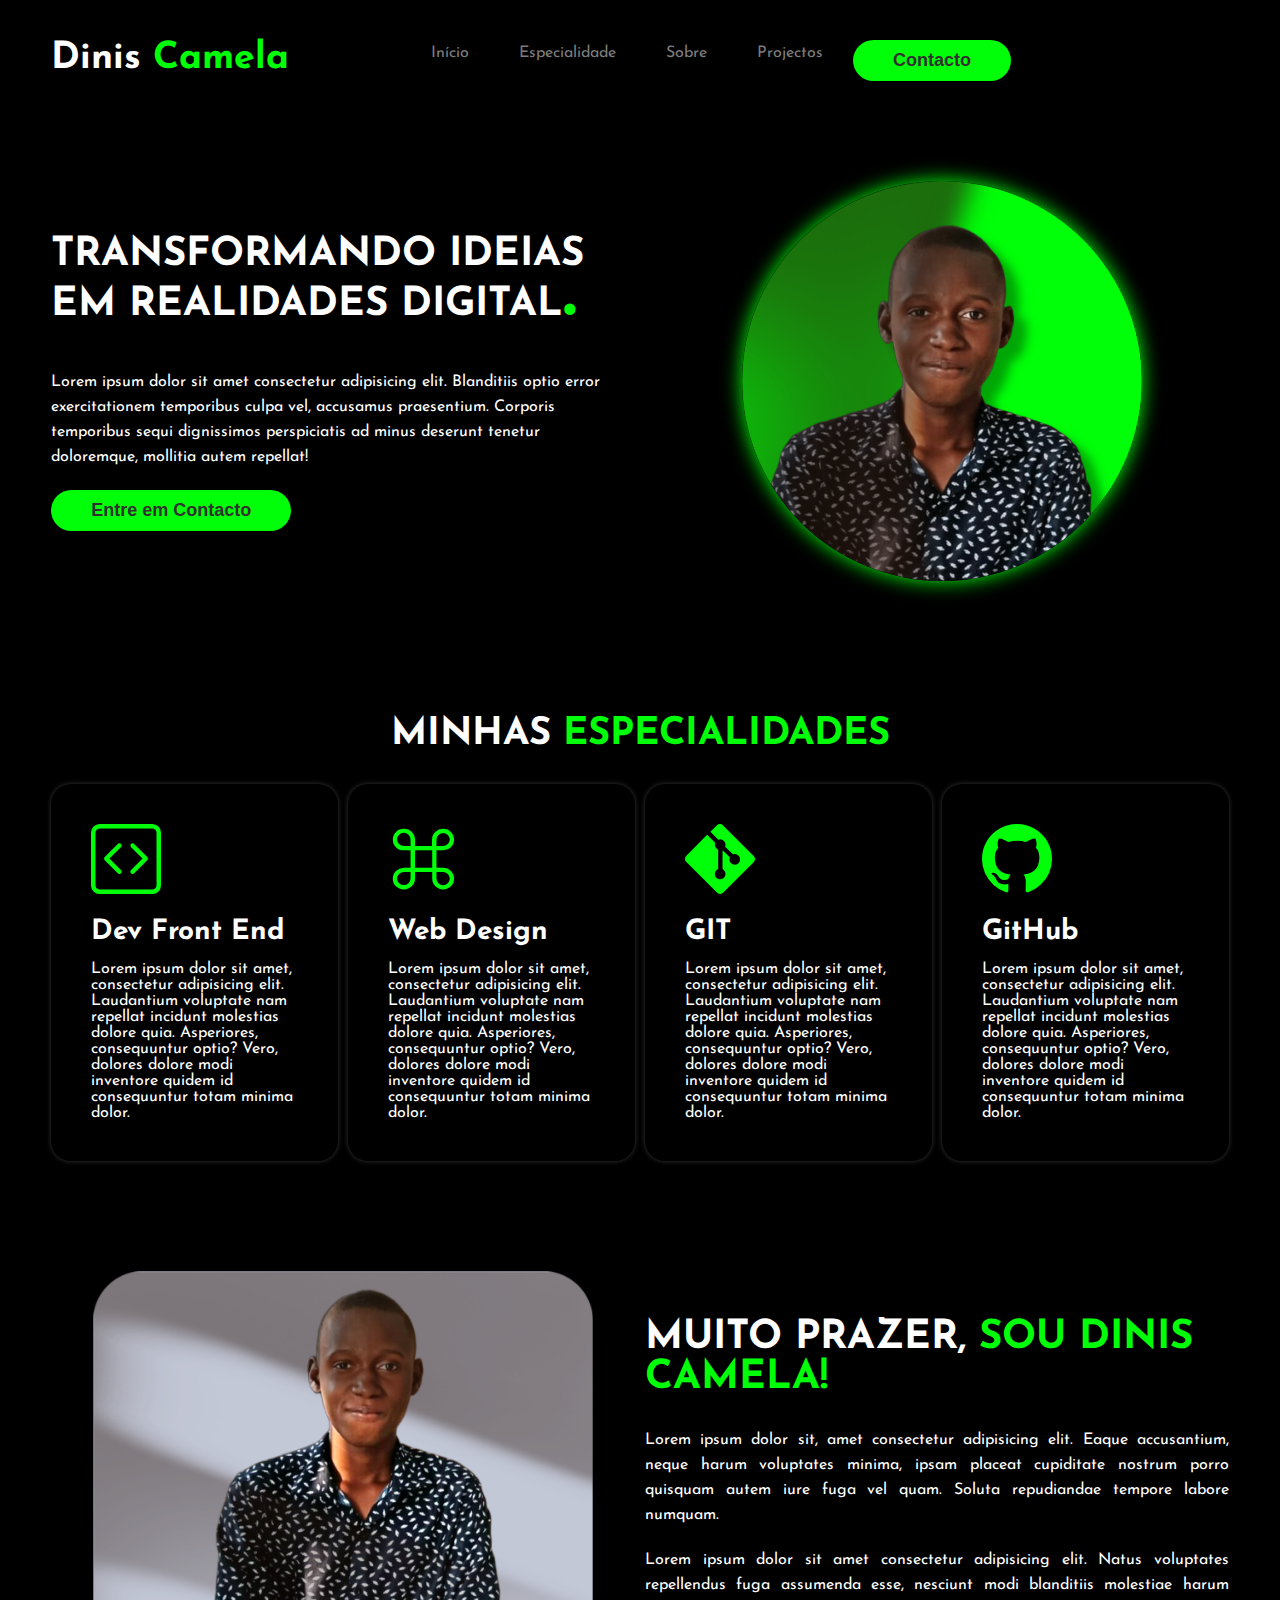
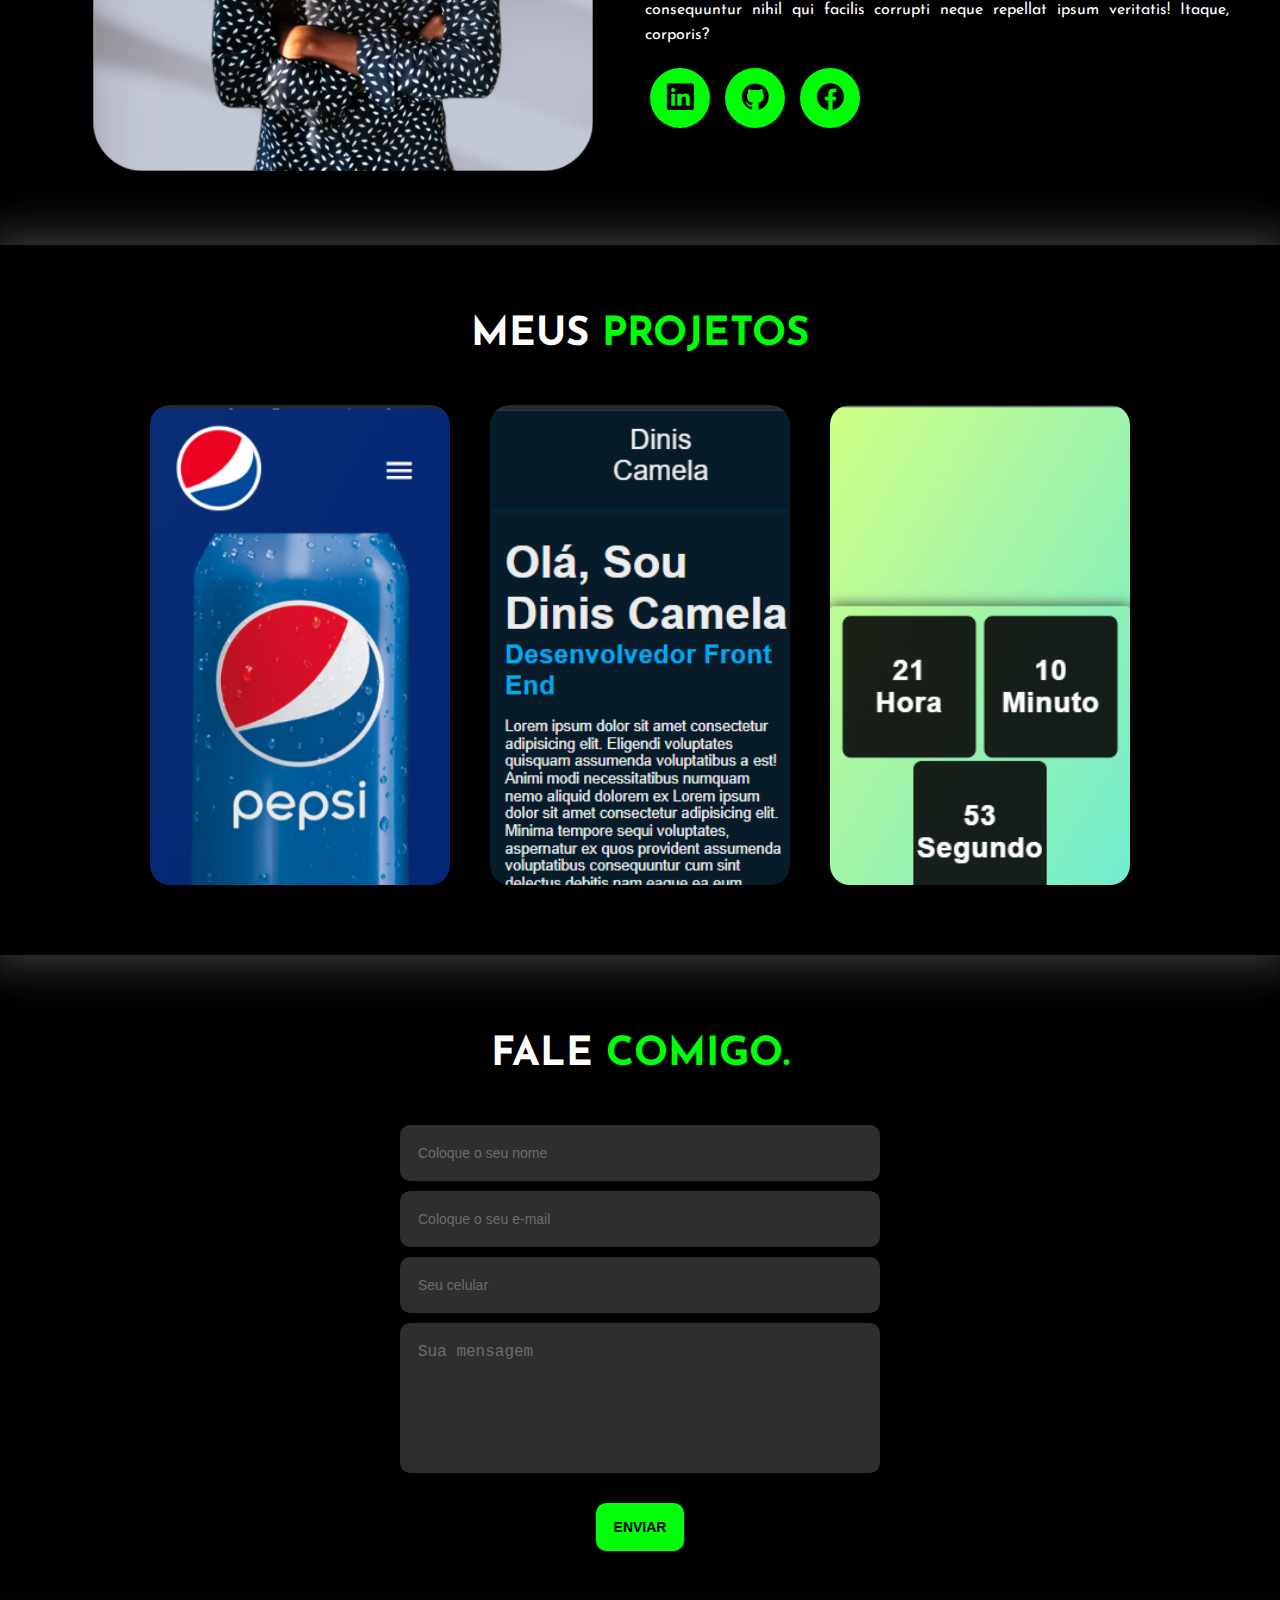
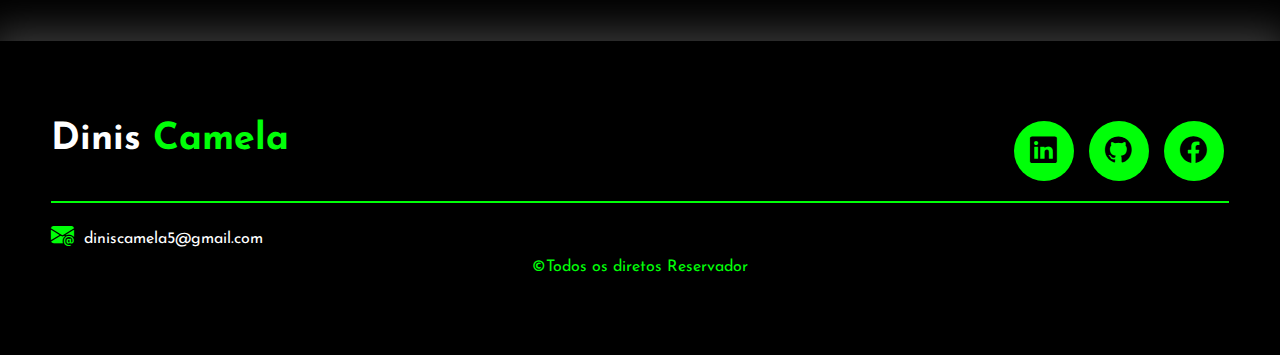
<file: Portifolio 2/index.html>
<!DOCTYPE html>
<html lang="pt-pt">

<head>
    <meta charset="UTF-8">
    <meta name="viewport" content="width=device-width, initial-scale=1.0">
    <meta http-equiv="X-UA-Compatible" content="IE=7">
    <link rel="stylesheet" href="css/estilo.css">
    <link rel="stylesheet" href="https://cdn.jsdelivr.net/npm/bootstrap-icons@1.11.3/font/bootstrap-icons.min.css">
    <link rel="stylesheet" href="css/responsivo.css">
    <title>Dinis Camela</title>
</head>

<body>


    <header> <!--Barra de navegacao-->

        <nav class="container">
            <div class="logo">
                <h1><a href="#">Dinis <span>Camela</span></a></h1>
            </div>

            <div class="menu-desktop">
                <ul>
                    <li><a href="#">Início</a></li>
                    <li><a href="#">Especialidade</a></li>
                    <li><a href="#">Sobre</a></li>
                    <li><a href="#">Projectos</a></li>
                </ul>
            </div>

            <div class="btn-contato">
                <a href="#"><button>Contacto</button></a>
            </div>

            <div class="btn-abrir-menu" id="menuAbrir">
                <i class="bi bi-list"></i>
            </div>

            <div class="menu-mobile" id="menuMobile">

                <div class="btn-fechar">
                    <i class="bi bi-x-lg"></i>
                </div>

                <div class="menu">
                    <ul>
                        <li><a href="#">Início</a></li>
                        <li><a href="#">Especialidade</a></li>
                        <li><a href="#">Sobre</a></li>
                        <li><a href="#">Projectos</a></li>
                    </ul>
                </div><!--Menu-->
            </div><!--Menu Mobile-->

            <div class="overlay-menu">

            </div>
        </nav>
    </header> <!--Formatando a nossa barra de navegacao-->

    <main>
        <section class="top-do-site">
            <div class="container">
                <div class="flex">

                    <div class="text-top-site"> <!--Texto do top-->
                        <h2>Transformando Ideias em realidades Digital<span>.</span></h2>
                        <p>Lorem ipsum dolor sit amet consectetur adipisicing elit. Blanditiis optio error
                            exercitationem temporibus culpa vel, accusamus praesentium. Corporis temporibus sequi
                            dignissimos perspiciatis ad minus deserunt tenetur doloremque, mollitia autem repellat!</p>

                        <div class="btn-contato">
                            <a href="#"><button>Entre em Contacto</button></a>
                        </div>
                    </div>

                    <div class="img-top-site"> <!--Imagem do site-->

                        <img src="img/user1.png" alt="Dinis Camela" width="400px">

                    </div>
                </div>
            </div>
        </section>

        <section class="especialidade">

            <div class="container">
                <h2>Minhas <span>Especialidades</span></h2>
                <div class="flex">

                    <div class="especialidades-box">
                        <i class="bi bi-code-square"></i>
                        <h3>Dev Front End</h3>
                        <p>Lorem ipsum dolor sit amet, consectetur adipisicing elit. Laudantium voluptate nam repellat
                            incidunt molestias dolore quia. Asperiores, consequuntur optio? Vero, dolores dolore modi
                            inventore quidem id consequuntur totam minima dolor.</p>
                    </div>
                    <div class="especialidades-box">
                        <i class="bi bi-command"></i>
                        <h3>Web Design</h3>
                        <p>Lorem ipsum dolor sit amet, consectetur adipisicing elit. Laudantium voluptate nam repellat
                            incidunt molestias dolore quia. Asperiores, consequuntur optio? Vero, dolores dolore modi
                            inventore quidem id consequuntur totam minima dolor.</p>
                    </div>
                    <div class="especialidades-box">
                        <i class="bi bi-git"></i>
                        <h3>GIT</h3>
                        <p>Lorem ipsum dolor sit amet, consectetur adipisicing elit. Laudantium voluptate nam repellat
                            incidunt molestias dolore quia. Asperiores, consequuntur optio? Vero, dolores dolore modi
                            inventore quidem id consequuntur totam minima dolor.</p>
                    </div>
                    <div class="especialidades-box">
                        <i class="bi bi-github"></i>
                        <h3>GitHub</h3>
                        <p>Lorem ipsum dolor sit amet, consectetur adipisicing elit. Laudantium voluptate nam repellat
                            incidunt molestias dolore quia. Asperiores, consequuntur optio? Vero, dolores dolore modi
                            inventore quidem id consequuntur totam minima dolor.</p>
                    </div>
                </div>
            </div>
        </section> <!--especialidades-->

        <section class="sobre">
            <div class="conteiner">
                <div class="flex">

                    <div class="img-sobre">
                        <img src="img/sobre1.png" alt="Dinis Camela" width="500px">
                    </div>

                    <div class="txt-sobre">
                        <h2>Muito prazer, <span>sou Dinis Camela!</span> </h2>
                        <p>
                            Lorem ipsum dolor sit, amet consectetur adipisicing elit. Eaque accusantium, neque harum
                            voluptates minima, ipsam placeat cupiditate nostrum porro quisquam autem iure fuga vel quam.
                            Soluta repudiandae tempore labore numquam.</p>

                        <p>Lorem ipsum dolor sit amet consectetur adipisicing elit. Natus voluptates repellendus fuga
                            assumenda esse, nesciunt modi blanditiis molestiae harum consequuntur nihil qui facilis
                            corrupti neque repellat ipsum veritatis! Itaque, corporis?</p>

                        <div class="btn-social">
                            <a href="#"><button><i class="bi bi-linkedin"></i></button></a>
                            <a href="#"><button><i class="bi bi-github"></i></button></a>
                            <a href="#"><button><i class="bi bi-facebook"></i></button></a>
                        </div>
                    </div>

                </div>
            </div>
        </section> <!--Sobre-->

        <section class="projetos">

            <div class="container">
                <h2>Meus <span>Projetos</span></h2>
                <div class="flex">

                    <div class="img-projeto" style="background-image: url(img/pepsi.png); ">

                        <div class="overlay">Loading Page <br>---- Pepsi ----</div>
                    </div>
                    <div class="img-projeto" style="background-image: url(img/port.png); ">
                        <div class="overlay">Portifolio <br>Dinis Camela</div>
                    </div>

                    <div class="img-projeto" style="background-image: url(img/relogio.png); ">
                        <div class="overlay">Relogio Digital <br>Funcional</div>
                    </div>

                </div>
            </div>
            </div>
        </section> <!--Projetos-->

        <section class="formulario">

            <div class="container">
                <h2>Fale <span>Comigo.</span></h2>
                <form action="">
                    <input type="text" placeholder="Coloque o seu nome" required>
                    <input type="email" placeholder="Coloque o seu e-mail" required>
                    <input type="number" placeholder="Seu celular">

                    <textarea name="" id="" placeholder="Sua mensagem" required></textarea>
                    <div class="btn-enviar">
                        <input type="submit" value="ENVIAR">
                    </div>

                </form>
            </div>
        </section> <!--Formulario-->
    </main> <!--Fim do main-->


    <footer>
        <div class="container">
            <div class="line-footer">
                <div class="flex">
                    <div class="logo-footer">
                        <h2>Dinis <span>Camela</span></h2>
                    </div>

                    <div class="btn-social">
                        <a href="#"><button><i class="bi bi-linkedin"></i></button></a>
                        <a href="#"><button><i class="bi bi-github"></i></button></a>
                        <a href="#"><button><i class="bi bi-facebook"></i></button></a>
                    </div>
                </div><!--Flex-->
            </div><!--line-footer-->


            <div class="line-footer borda">

                <p><i class="bi bi-envelope-at-fill"></i><a href="diniscamela5@gmail.com">diniscamela5@gmail.com</a></p>

                <p class="copy">&copy;Todos os diretos Reservador</p>
            </div>

        </div> <!--Container-->
    </footer>
    <script src="js/app.js" defer></script>
</body>

</html>
</file>
<file: Portifolio 2/css/estilo.css>
@import url("https://fonts.googleapis.com/css2?family=Abril+Fatface&family=Josefin+Sans:ital,wght@0,300;0,400;1,300&family=Poppins:ital,wght@0,100;0,200;0,300;0,400;0,500;0,600;0,700;0,800;0,900;1,100;1,200;1,300;1,400;1,500;1,600;1,700;1,800;1,900&family=Roboto:ital,wght@0,100;0,300;0,400;1,100;1,300;1,400&display=swap");
* {
  padding: 0;
  margin: 0;
  box-sizing: border-box;
}

body {
  background-color: #000;
  height: 100vh;
  font-family: "Josefin Sans", sans-serif;
}

.container {
  margin: 0 auto;
  max-width: 1280px;
}

header {
  padding: 40px 4%;
}

header > .container {
  display: flex;
  flex-flow: row wrap;
  justify-content: space-between;
}

header a {
  color: #7d7d7d;
  text-decoration: none;
  display: inline-block;
  transition: 0.2s;
}
header a:hover {
  color: #fff;
  transform: scale(1.05);
}

.container {
  gap: 5px;
}
.container .logo {
  flex: 20%;
}
.container .logo h1 {
  font-size: 28pt;
  font-weight: 900;
}
.container .logo h1 a {
  color: #fff;
}
.container .logo h1 span {
  color: #00ff08;
}
.container ul {
  flex: 40%;
  display: flex;
  list-style: none;
}
.container ul li {
  display: inline-block;
  margin: 5px;
  padding: 0 20px;
}
.container .btn-contato {
  flex: 20%;
}
.container .btn-contato button {
  padding: 10px 40px;
  border: none;
  border-radius: 30px;
  font-size: 18px;
  font-weight: 600;
  background: #00ff08;
  cursor: pointer;
  color: #313030;
}
.container .btn-contato button:hover {
  box-shadow: 0 0 14px #00ff08;
}

.menu-mobile {
  display: none;
}

.top-do-site {
  padding: 40px 4%;
  display: flex;
  flex-flow: column wrap;
}
.top-do-site .flex {
  display: flex;
  align-items: center;
  justify-content: space-between;
  flex-flow: row wrap;
  gap: 30px;
}
.top-do-site .flex .text-top-site {
  flex: 40%;
  padding-top: 20px;
}
.top-do-site .flex .text-top-site h2 {
  color: #fff;
  text-transform: uppercase;
  font-size: 40px;
  line-height: 40px;
  padding-bottom: 25px;
  text-align: left;
}
.top-do-site .flex .text-top-site h2 span {
  color: #00ff08;
  font-size: 80px;
}
.top-do-site .flex .text-top-site p {
  color: #fff;
  margin-bottom: 40px;
  line-height: 25px;
  margin: 20px 0;
}
.top-do-site .flex .text-top-site a {
  color: #7d7d7d;
  text-decoration: none;
  display: inline-block;
  transition: 0.2s;
}
.top-do-site .flex .text-top-site a:hover {
  color: #fff;
  transform: scale(1.05);
}
.top-do-site .flex .img-top-site {
  flex: 40%;
  padding-top: 20px;
  text-align: center;
}
.top-do-site .flex .img-top-site img {
  position: relative;
  animation: flutuar 2s ease-in-out infinite alternate;
  box-shadow: 0 0 20px #00ff08;
  border-radius: 200px;
}
@keyframes flutuar {
  0% {
    top: 0;
  }
  100% {
    top: 30px;
  }
}

.especialidade {
  padding: 40px 4%;
}
.especialidade h2 {
  color: #fff;
  text-transform: uppercase;
  font-size: 38px;
  text-align: center;
  margin-top: 50px;
}
.especialidade h2 span {
  color: #00ff08;
}
.especialidade .flex {
  display: flex;
  gap: 10px;
  align-items: center;
  flex-flow: row wrap;
}
.especialidade .especialidades-box {
  background: transparent;
  box-shadow: 0 0 5px rgba(255, 255, 255, 0.2117647059);
  color: #fff;
  padding: 40px;
  margin-top: 30px;
  border-radius: 20px;
  transition: 0.3s;
  flex: 20%;
}
.especialidade .especialidades-box:hover {
  transform: scale(1.07);
  box-shadow: 0 0 10px rgba(255, 255, 255, 0.3647058824);
}
.especialidade .especialidades-box i {
  font-size: 70px;
  color: #00ff08;
}
.especialidade .especialidades-box h3 {
  font-size: 28px;
  margin: 15px 0;
}

.sobre {
  padding: 70px 4%;
}
.sobre .flex {
  display: flex;
  align-items: center;
  justify-content: center;
  flex-flow: row wrap;
  gap: 10px;
}
.sobre .flex .img-sobre {
  text-align: center;
  flex: 40%;
}
.sobre .flex .txt-sobre {
  color: #fff;
  flex: 40%;
}
.sobre .flex .txt-sobre h2 {
  font-size: 40px;
  text-transform: uppercase;
  line-height: 40px;
  margin-bottom: 30px;
}
.sobre .flex .txt-sobre h2 span {
  color: #00ff08;
}
.sobre .flex .txt-sobre p {
  line-height: 25px;
  margin: 20px 0;
  text-align: justify;
}
.sobre .flex .txt-sobre .btn-social button {
  width: 60px;
  height: 60px;
  border-radius: 60px;
  border: none;
  font-size: 20pt;
  background-color: #00ff08;
  cursor: pointer;
  margin: 0 5px;
  transition: 0.2s;
}
.sobre .flex .txt-sobre .btn-social button:hover {
  transform: scale(1.05);
  transform: translateY(-15px);
  box-shadow: 0 0 10px #00ff08;
}

.projetos {
  padding: 70px 4%;
  box-shadow: 0 0 40px 10px rgba(255, 255, 255, 0.2431372549);
}
.projetos h2 {
  color: #fff;
  text-align: center;
  font-size: 40px;
  text-transform: uppercase;
  margin-bottom: 50px;
}
.projetos h2 span {
  color: #00ff08;
}
.projetos .flex {
  display: flex;
  align-items: center;
  justify-content: center;
  flex-flow: row wrap;
  gap: 40px;
}
.projetos .flex .img-projeto {
  width: 300px;
  height: 480px;
  background-position:100% 0%;
  background-size:cover;
  background-repeat: no-repeat;
  transition:4s;
  cursor: pointer;
  border-radius: 20px;
  position: relative;
}
.projetos .flex .img-projeto .overlay {
  position: absolute;
  top: 0;
  left: 0;
  width: 100%;
  height: 100%;
  border-radius: 20px;
  display: flex;
  align-items: center;
  justify-content: center;
  font-size: 28px;
  font-weight: 700;
  background-color: rgba(0, 0, 0, 0.7215686275);
  color: #fff;
  opacity: 0;
  transition: 0.4s;
}
.projetos .flex .img-projeto .overlay:hover {
  opacity: 1;
}
.projetos .flex .img-projeto:hover {
  background-position:100% 100%;
}

.formulario {
  padding: 80px 4%;
}
.formulario h2 {
  color: #fff;
  font-size: 40px;
  text-align: center;
  text-transform: uppercase;
}
.formulario h2 span {
  color: #00ff08;
}
.formulario form {
  display: flex;
  margin: 0 auto;
  padding: 10px;
  flex-flow: column wrap;
  max-width: 500px;
  justify-content: center;
  gap: 10px;
  margin-top: 40px;
}
.formulario form input {
  max-width: 100%;
  background-color: rgba(49, 48, 48, 0.9607843137);
  border: 0;
  outline: 0;
  padding: 20px 18px;
  border-radius: 10px;
  color: #fff;
  font-size: 14px;
}
.formulario form input::-moz-placeholder {
  color: #6e6b6b;
}
.formulario form input::placeholder {
  color: #6e6b6b;
}
.formulario form textarea {
  max-width: 100%;
  background-color: rgba(49, 48, 48, 0.9607843137);
  border: 0;
  outline: 0;
  padding: 20px 18px;
  border-radius: 10px;
  color: #fff;
  font-size: 16px;
  resize: none;
  height: 150px;
}
.formulario form textarea::-moz-placeholder {
  color: #6e6b6b;
}
.formulario form textarea::placeholder {
  color: #6e6b6b;
}
.formulario form .btn-enviar {
  padding-top: 20px;
  text-align: center;
}
.formulario form .btn-enviar input {
  color: #000;
  text-decoration: none;
  background-color: #00ff08;
  font-weight: 800;
  padding: 16px 18px;
  transition: 0.2s;
}
.formulario form .btn-enviar input:hover {
  color: #fff;
  transform: scale(1.05);
}

footer {
  padding: 60px 4%;
  box-shadow: 0 0 40px 10px rgba(255, 255, 255, 0.2431372549);
}
footer .flex {
  display: flex;
  justify-content: space-between;
  flex-flow: row wrap;
}
footer .flex h2 {
  font-size: 28pt;
  font-weight: 900;
  color: #fff;
}
footer .flex h2 span {
  color: #00ff08;
}
footer .flex .btn-social button {
  width: 60px;
  height: 60px;
  border-radius: 60px;
  border: none;
  font-size: 20pt;
  background-color: #00ff08;
  cursor: pointer;
  margin: 0 5px;
  transition: 0.2s;
}
footer .flex .btn-social button:hover {
  transform: scale(1.05);
  transform: translateY(-15px);
  box-shadow: 0 0 10px #00ff08;
}
footer .borda {
  border-top: 2px solid #00ff08;
}
footer .line-footer {
  padding: 20px 0;
}
footer .line-footer p {
  color: #00ff08;
}
footer .line-footer p i {
  padding-right: 10px;
  font-size: 23px;
}
footer .line-footer p a {
  color: #fff;
  text-decoration: none;
}
footer .line-footer .copy {
  text-align: center;
  padding-top: 10px;
}/*# sourceMappingURL=estilo.css.map */
</file>
<file: Portifolio 2/css/responsivo.css>
@media screen and (max-width:750px){
    .menu-desktop{
        display:none;
    }
    .menu-mobile{
        display:flex;
        background-color: #000;
        height: 100vh;
        position: fixed;
        right: 0px;
        width: 60%;
        top: 0;
        z-index: 999999;
        width: 0%;
        overflow: hidden;
        transition:.5s;


    }
 .menu-mobile.abrir-menu{
    width: 60%;
 }
    .btn-contato{
        display: none;
    }
    .menu-mobile ul{
        flex-flow:column wrap;
       padding: 30px 0;
       list-style: none;
    }
    .menu-mobile ul li a{
        color:#fff;
        font-size: 23px;
        font-weight: 300;
        padding: 20px 4%;
        display: block;
        transition: .5s;
    }
    .menu-mobile ul li a:hover{
        background-color:#00ff08;
        color: #000;
    }
    .menu-mobile .btn-fechar {
        padding: 20px 4%;
    }
    .menu-mobile .btn-fechar i{
        font-size: 30px;
        color:#00ff08;
        cursor:pointer;
    }

    .btn-abrir-menu{
       display: block;
       color: #fff;
        }

    .btn-abrir-menu i{
       color: #fff;
       font-size: 30px;
        }

        /*Formatando o nosso topo*/

        .img-top-site img{
            position: relative;
            animation: flutuar 2s ease-in-out infinite alternate;
            width: 360px;
        }

        /* Formatando a pagina completa*/
        body{
            overflow-x: hidden;
        }

        /* Formatando as especialidades */
        .especialidade .especialidades-box {
            background: transparent;
            box-shadow: 0 0 5px rgba(255, 255, 255, 0.2117647059);
            color: #fff;
            padding: 40px;
            margin-top: 30px;
            border-radius: 20px;
            transition: 0.3s;
            width: 400px;
          }

        /*Formatando o Overlay*/
        .projectos .overlay{
            text-align: center;
        }

}
</file>
